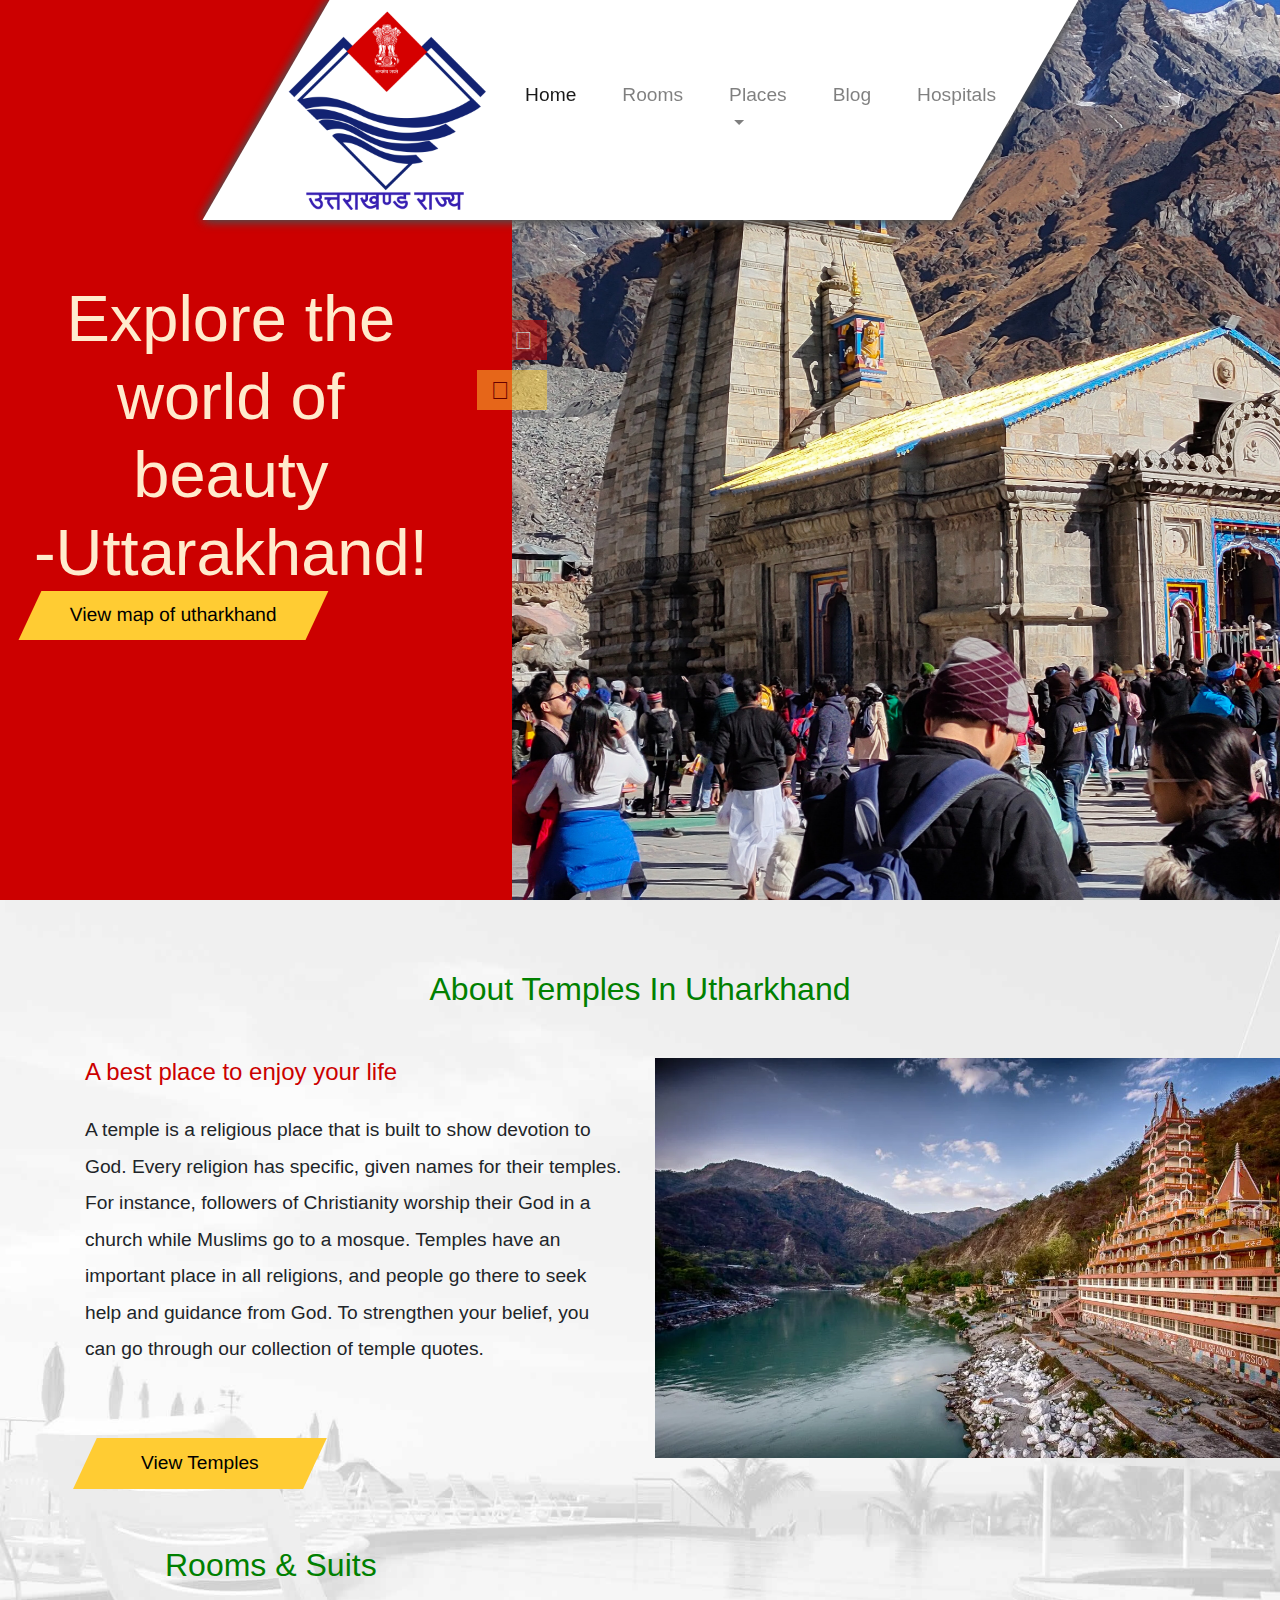
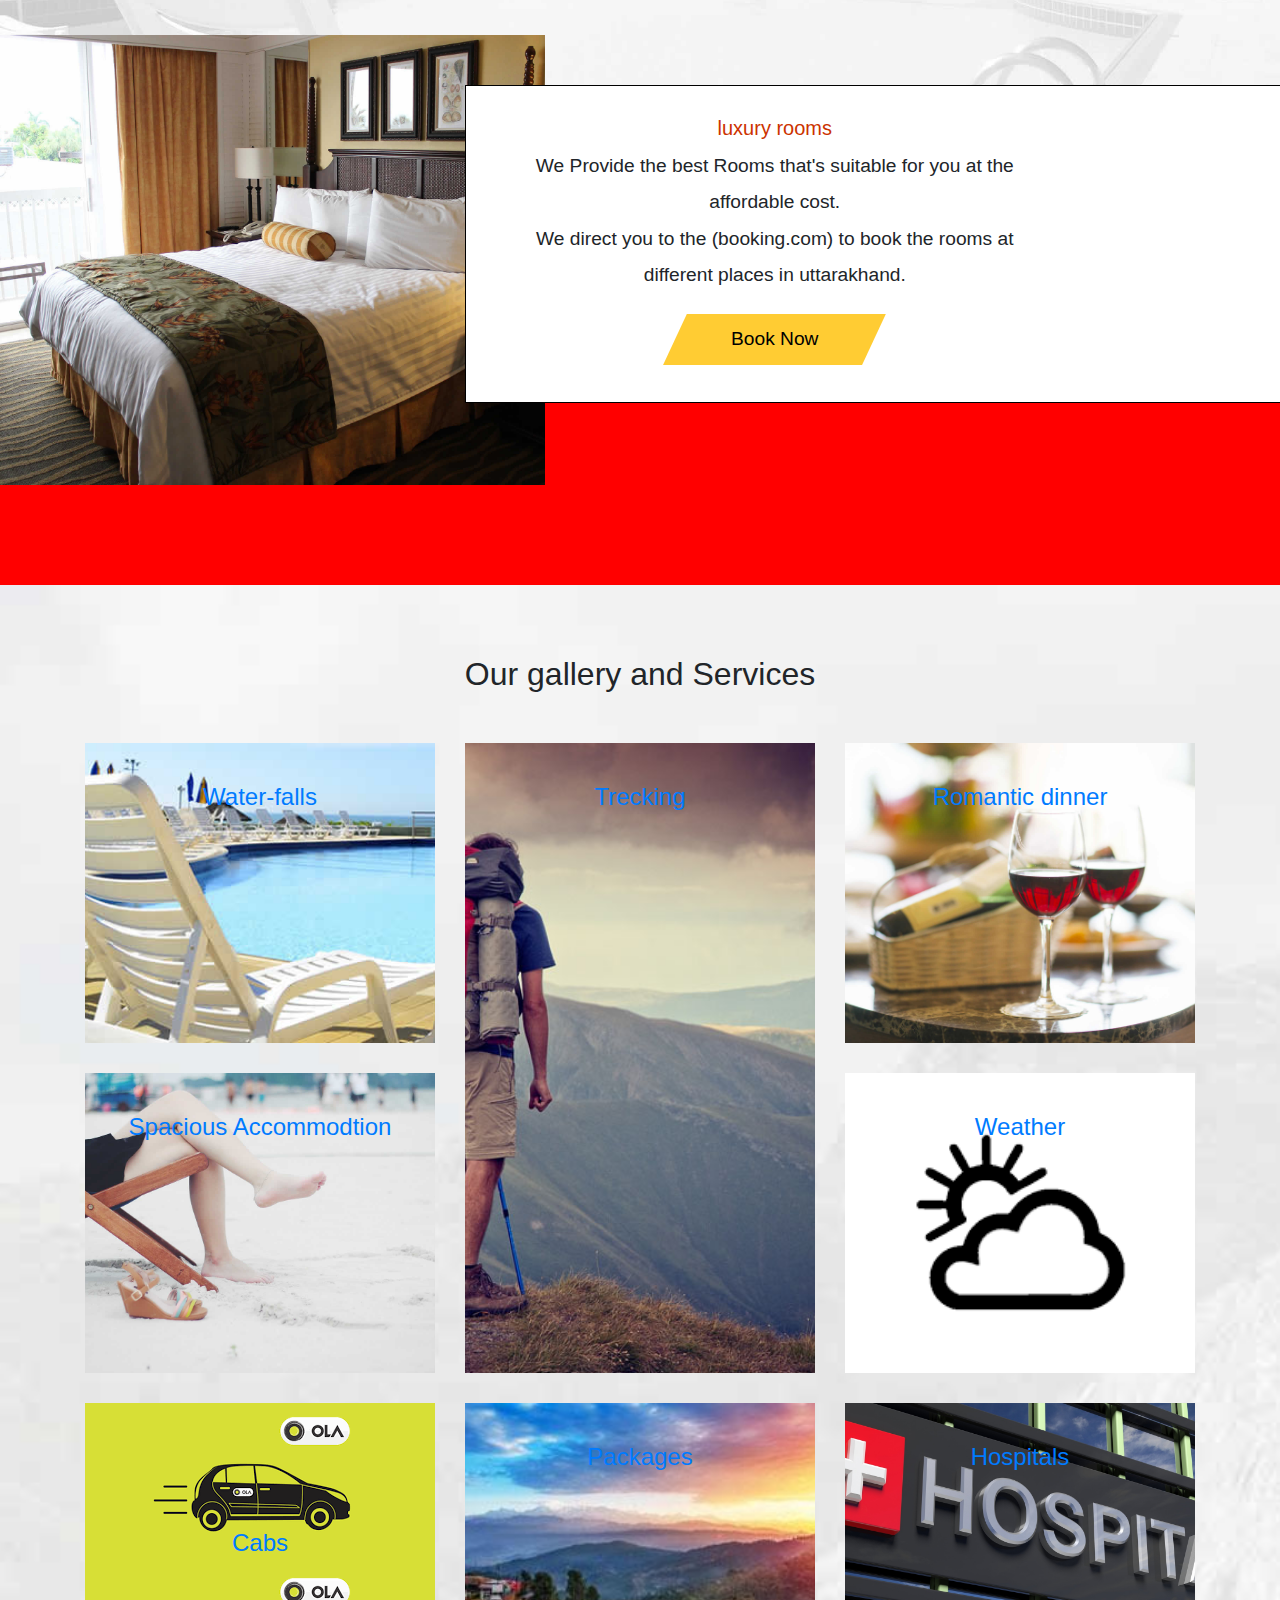
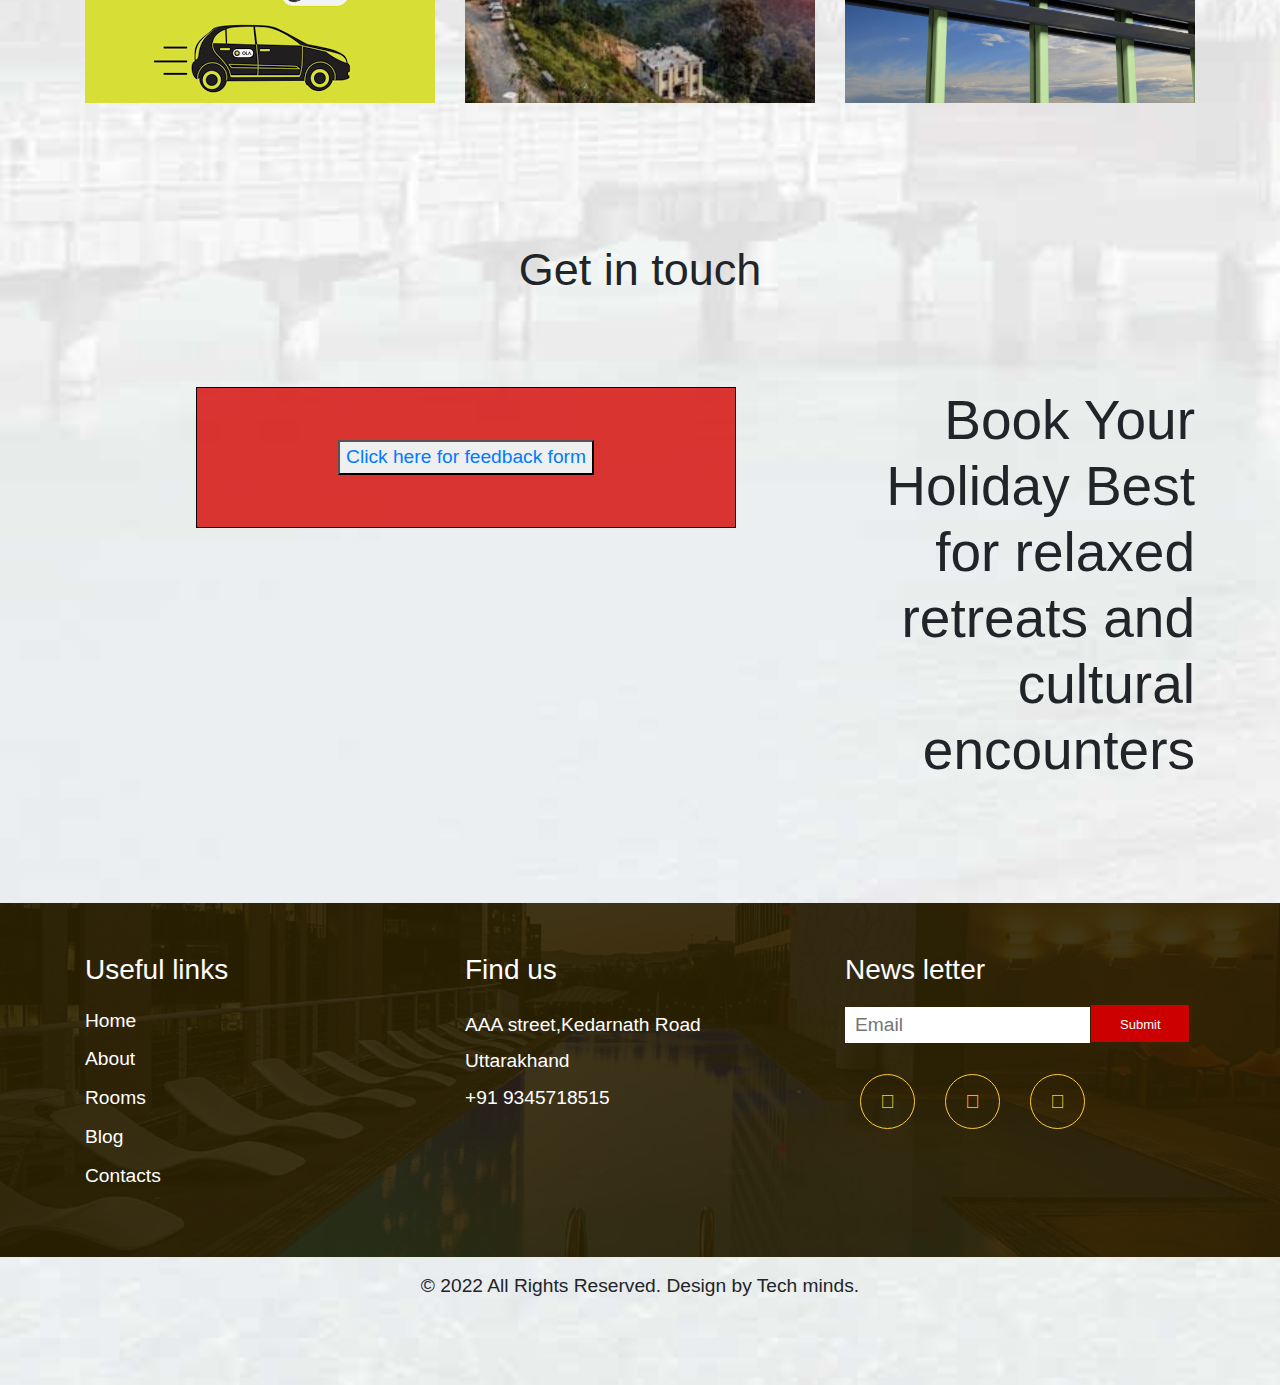
<file: Index.html>
<!DOCTYPE html>
<html>
  <head>
    <meta charset="utf-8" />
    <meta name="viewport" content="width=device-width, initial-scale=1.0" />
    <title>Tourist Guide:Utharkhand</title>
    <link rel="stylesheet" href="css/bootstrap.min.css" />
    <link rel="stylesheet" href="css/fontawesome.min.css" />
    <link rel="stylesheet" href="css/style.css" />
    <link rel="stylesheet" href="snow.css" />
    <link
      href="https://fonts.googleapis.com/css?family=Lobster|Lobster+Two|Noto+Serif"
      rel="stylesheet"
    />
    <link
      href="https://fonts.googleapis.com/css?family=Roboto"
      rel="stylesheet"
    />
  </head>
  <body>
   
<div class="snowflakes" aria-hidden="true">
  <div class="intro"></div>
  <div class="snowflake">
  ❅
  </div>
  <div class="snowflake">
  ❅
  </div>
  <div class="snowflake">
  ❆
  </div>
  <div class="snowflake">
  ❄
  </div>
  <div class="snowflake">
  ❅
  </div>
  <div class="snowflake">
  ❆
  </div>
  <div class="snowflake">
  ❄
  </div>
  <div class="snowflake">
  ❅
  </div>
  <div class="snowflake">
  ❆
  </div>
  <div class="snowflake">
  ❄
  </div>
</div>
    <nav
      class="navbar navbar-expand-lg navbar-light bg-light text-capitalize main-font-family"
    >
    
      <div class="container">
        <a class="navbar-brand" href="Index.html"
          ><img src="imgs/govt.png" width="200" height="200" alt="#"
        /></a>
        
        <button
          class="navbar-toggler"
          type="button"
          data-toggle="collapse"
          data-target="#show-menu"
          aria-controls="navbarSupportedContent"
          aria-expanded="false"
          aria-label="Toggle navigation"
        >
          <span class="navbar-toggler-icon"></span>
        </button>

        <div class="collapse navbar-collapse" id="show-menu">
          <ul class="navbar-nav ml-auto">
            <li class="nav-item active">
              <a class="nav-link" href="#home"
                >Home <span class="sr-only">(current)</span></a
              >
            </li>
            <li class="nav-item">
              <a class="nav-link" href="#room">rooms</a>
            </li>
            <li class="nav-item dropdown">
              <a
                class="nav-link dropdown-toggle"
                href="#"
                id="navbarDropdown"
                role="button"
                data-toggle="dropdown"
                aria-haspopup="true"
                aria-expanded="false"
              >
                Places
              </a>
              <div class="dropdown-menu" aria-labelledby="navbarDropdown">
                <a class="dropdown-item" href="weather.html" target="new">Auli</a>
                <a class="dropdown-item" href="temples.html">Chopta</a>
                <a class="dropdown-item" href="#">Nainital</a>
                <a class="dropdown-item" href="#">Mussoorie</a>
                <a class="dropdown-item" href="#">Chakrata</a>
                <a class="dropdown-item" href="#">Munsiyari</a>
                <a class="dropdown-item" href="#">Rishikesh</a>
                 <a class="dropdown-item" href="#">Kedarnath</a> 
                <a class="dropdown-item" href="#">Almora</a>
                
                <a
                class="nav-link dropdown-toggle"
                href="#"
                id="navbarDropdown"
                role="button"
                data-toggle="dropdown"
                aria-haspopup="true"
                aria-expanded="false"
              >     Char dham
              </a>
              <div class="dropdown-menu" aria-labelledby="navbarDropdown">
              <a class="dropdown-item" href="#">Yamunotri</a>
              <a class="dropdown-item" href="#">Gangotri</a>
              <a class="dropdown-item" href="#" >Kedarnath</a>
              <a class="dropdown-item" href="#">Badrinath</a>
            </div>
                </canvas>
                <div class="dropdown-divider"></div>
              </div>
            </li>

            <li class="nav-item">
              <a class="nav-link" href="#blog">blog</a>
            </li>
            <li class="nav-item">
              <a class="nav-link" href="#hs" target="new">Hospitals</a>
            </li>
          </ul>
        </div>
      </div>
    </nav>
    
    <header id="home">
      <div class="small-container">
        
        <form class="main-font-family text-center">
          <input type="search" />
          <i class="fas fa-search"></i>
          <input type="submit" value="Search" />
        </form>
        
        <div class="row">
          <div
            class="col-lg-4 col-12 lobster-font-family d-flex align-items-center"
          >
          
          <h1 style="color:blanchedalmond;">Explore the world of beauty <br>-Uttarakhand!</h1>
            <button><a href="https://www.google.com/maps/place/Uttarakhand/data=!4m2!3m1!1s0x3909dcc202279c09:0x7c43b63689cc005?sa=X&ved=2ahUKEwjWj-S1uZj2AhUdzTgGHeEFBrgQ8gF6BAgSEAE" target="new">View map of utharkhand</a></button>
          </div>
        </div>
        <div
          class="h-slider roboto-font-family welcome d-flex align-items-center justify-content-center"
        >
          
          <div id="headerslider" class="carousel slide" data-ride="carousel">
            <div class="carousel-inner">
              <div class="carousel-item carousel-three active"></div>
              <div class="carousel-item carousel-two"></div>
              <div class="carousel-item carousel-one"></div>
              <div class="carousel-item carousel-four"></div>
            </div>
            <a
              class="carousel-control-prev"
              href="#headerslider"
              role="button"
              data-slide="prev"
            >
              <i class="fas fa-angle-double-left"></i>
              <span class="sr-only">Previous</span>
            </a>
            <a
              class="carousel-control-next"
              href="#headerslider"
              role="button"
              data-slide="next"
            >
              <i class="fas fa-angle-double-right"></i>
              <span class="sr-only">Next</span>
            </a>
          </div>
        </div>
      </div>
      <div class="st-rec"></div>
      <div class="rd-rec"></div>
    </header>
   
    <div class="about lobster-font-family booknow">
      <div class="container ">
        <h2 class="text-center text-capitalize">About temples in utharkhand</h2>
        <img src="imgs/shape.png" />
        <div class="row">
          <div class="col-lg-6 col-12">
            <h4>A best place to enjoy your life</h4>
            <p>
              A temple is a religious place that is built to show devotion to God. 
              Every religion has specific, given names for their temples. For instance, 
              followers of Christianity worship their God in a church while Muslims go to a mosque.
               Temples have an important place in all religions, and people go there to seek help and guidance from God.
                To strengthen your belief, you can go through our collection of temple quotes.
            </p>
            <button><a id="bok" href="temples.html" target="new">View Temples</a></button>
          </div>
          
          <div class="col-lg-6 col-12">
            <div class="img"></div>
          </div>
        </div>
        <h2 class="text-capitalize" id="room">rooms & suits</h2>
        <div class="place">
          <ul class="textt">
            <h1>Places</h1>
            <li><a href="places/almora.html" class="plc-link">Almora</a></li>
            <li><a href="places/Auli.html" class="plc-link">Auli</a></li>
            <li><a href="places/almora.html" class="plc-link">Chakrata</a></li>
            <li><a href="places/almora.html" class="plc-link">Chopta</a></li>
            <li><a href="places/almora.html" class="plc-link">Kedarnath</a></li>
            <li><a href="places/almora.html" class="plc-link">Mussoorie</a></li>
            <li><a href="places/almora.html" class="plc-link">Nainital</a></li>
            <li><a href="places/almora.html" class="plc-link">Rishikesh</a></li>
          </ul>
        </div>
        <div class="row">
          <div class="col-lg-4 col-12">
            <div class="img"></div>
          </div>
         
          <div class="col-lg-8 col-12">
            <div class="block">
              <div>
                <img src="imgs/shape.png" />
                <h5>luxury rooms</h5>
                <p>
                  We Provide the best Rooms that's suitable for you at the affordable cost.<br>We direct you to the (booking.com) to book the rooms at different places in uttarakhand.
                </p>
                <button  class="bookkk">
                  <a href="#bok" target="" class="text-capitalize">Book Now</a>
                </button>
              </div>
            </div>
          </div>
        </div>
      </div>
    </div>
   
    <div class="gallery lobster-font-family" id="blog">
      <div class="container">
        <h2 class="text-calitalize text-center">Our gallery and Services</h2>
        <div class="row">
          <div class="col-lg-4 col-md-6 col-12">
            <div class="pic-one"><h4><a href="https://www.euttaranchal.com/tourism-theme/waterfalls-68.php">Water-falls</a></h4>
            </div>
            <div class="pic-two"><h4><a href="https://www.tripadvisor.com/HotelsList-Uttarakhand-Quiet-Resorts-zfp809966.html">Spacious Accommodtion</a></h4></div>
            <div class="pic-seven"><h4><a href="https://www.olacabs.com/fares/dehradun/toll_details"><br><br><br>Cabs</a></h4></div>
          </div>
          <div class="col-lg-4 col-md-6 col-12">
            <div class="pic-three active"><h4><a href="https://www.euttaranchal.com/tourism-theme/trekking-10.php">Trecking</a></h4></div>
            <div class="pic-eight "><h4><a href="packages.html">Packages</a></h4></div>
            
          </div>
          <div class="col-lg-4 col-md-6 col-12">
            <div class="pic-four"><h4><a href="https://www.tripadvisor.com/Restaurants-g297686-Uttarakhand.html">Romantic dinner</a></h4></div>
            <div class="pic-five"><h4><a href="weather.html">Weather</a></h4></div>
              <div  id="hs" class="pic-six"><h4><a href="https://www.google.com/maps/d/u/0/edit?mid=1lAJ3bThm_B6p713kbXDBlMzv7ydjcM0h&usp=sharing">Hospitals</a></h4>
          </div>
        </div>
      </div>
    </div>
    
    <div class="contact main-font-family text-center">
      <div class="container">
        <h2 id="contact">Get in touch</h2>
        <div class="row">
          <div class="col-6">
            <div class="contact-form">
              <button><a href="feedback.php">Click here for feedback form</a></button>
              
            </div>
          </div>
          <div class="col-6">
            <h2 class="text-right">
              Book Your Holiday Best for relaxed retreats and cultural
              encounters
            </h2>
            <img src="imgs/shape.png" />
          </div>
        </div>
      </div>
      <div></div>
    </div>

    <footer class="noto-font-family">
      <div class="overlay">
        <div class="container">
          <div class="row">
            <div class="col-lg-4 col-md-6 col-12">
              <h3>Useful links</h3>
              <ul class="text-capitalize">
                <li><a href="#">Home</a></li>
                <li><a href="#">About</a></li>
                <li><a href="https://www.booking.com/region/in/uttarakhand.html" target="new">Rooms</a></li>
                <li><a href="#">Blog</a></li>
                <li><a href="#">Contacts</a></li>
              </ul>
            </div>
            <div class="col-lg-4 col-md-6 col-12">
              <h3>Find us</h3>
              <p>
                AAA street,Kedarnath Road<br>
                Uttarakhand<br>
                +91 9345718515<br>
              </p>
            </div>
            <div class="col-lg-4 col-md-6 col-12 form">
              <h3>News letter</h3>
              <form>
                <input type="email" placeholder="Email" />
                <input type="submit" />
              </form>
              <ul>
                <li>
                  <a href="https://www.facebook.com/euttaranchal/"><i class="fab fa-facebook-f"></i></a>
                </li>
                <li>
                  <a href="https://www.youtube.com/watch?v=waCc1H3zYBI" target="new"><i class="fab fa-youtube"></i></a>
                </li>
                <li>
                  <a href="https://www.instagram.com/uttarakhand_tourismofficial/?hl=en" target="new"><i class="fab fa-instagram"></i></a>
                </li>
              </ul>
            </div>
          </div>
        </div>
      </div>
      
    </footer>

    <div class="copyright noto-font-family">
      <p>
        © 2022 All Rights Reserved. Design by
        Tech minds.
      </p>
    </div>

    <script src="js/jquery-3.3.1.min.js"></script>
    <script src="js/bootstrap.min.js"></script>
    <script>
      $(function () {
        "use strict";

        var winH = $(window).height();

        $("header").height(winH);

        $(".navbar ul.navbar-nav li a").on("click", function (e) {
          var getAttr = $(this).attr("href");

          e.preventDefault();
          $("html").animate({ scrollTop: $(getAttr).offset().top }, 1000);
        });
      });
    </script>
  </body>
</html>
</file>
<file: css/style.css>
body {
    overflow-x: hidden;
    font-family: sans-serif;
}

li {
    list-style-type: none;
}

a:hover {
    text-decoration: none
}

body {
    font-size: 1.2rem;
}

.small-container {
    width: 95%;
    margin: 0 auto;
}

.main-font-family {
    font-family: 'Lobster Two', cursive;
}

.noto-font-family {
    font-family: 'Noto Serif', serif;
}

.lobster-font-family {
    font-family: 'Lobster', cursive;;
}

.roboto-font-family {
    font-family: 'Roboto', sans-serif;
}

.overlay {
    background-color: rgba(43, 33, 2, .9);
    height: 100%;
    width: 100%;
}

/* navbar */

.navbar {
    background-color: transparent !important;
    position: absolute;
    width: 100%;
    z-index: 100;
    top: 0;
    left: 0;
    padding-top: 0;
}

.navbar ul li {
    padding: 0 15px;
}

.navbar .container {
    width: 60%;
    background-color: white;
    transform: skew(-30deg);
    padding: 5px 20px;
    box-shadow: 1px 1px 10px #4e4e4e, -1px -1px 10px #4e4e4e;
}

.navbar .book {
    background-color: #cc0000;
}

.navbar .book a {
    color: white !important;
    padding: 0px 10px;
}

.navbar .navbar-nav {
    transform: skew(30deg);
    margin-right: 30px;
}

/* header */

header {
    color: white;
    background: #cc0000;
    text-align: center;
    position: relative;
    overflow: hidden;
}

header h1 {
    font-size: 65px;
    position: absolute;
    z-index: 15;
}

header h1 span {
    color: black;
    border: 1px solid #FFF;
    font-size: 120px;
    line-height: 2;
    padding: 10px
}

header .small-container {
    padding-top: 150px;
    position: relative;
    width: 100%;
}

header button {
    display: block;
    transform: skew(-25deg);
    padding: 10px 40px;
    border: none;
    background-color: #ffcc33;
    position: absolute;
    bottom: 0;
}

header button a {
    color: black;
}

header form {
    position: relative;
    width: 500px;
    margin: 0 auto;
    margin-bottom: 50px;
    z-index: 50;
    display: flex;
}

header form input[type='search'] {
    width: 70%;
    border: none;
    padding: 5px 5px 5px 30px;
}

header form i {
    color: black;
    position: absolute;
    left: 7px;
    top: 8px;
}

header input[type="submit"] {
    width: 30%;
    position: relative;
    right: 0;
    border: none;
    height: 40px;
    background-color: #cc0000;
    color: white;
}

header .welcome {
    position: relative;
    left: 15px;
}

.st-rec, .rd-rec {
    width: 200px;
    height: 50px;
    background-color: white;
    position: absolute;
    top: 0;
    display: none;
}

.st-rec {
    left: 0;
}

.rd-rec {
   right: 0; 
}

header .carousel-control-next, header .carousel-control-prev {
    position: absolute;
    left: -35px;
    bottom: 0;
    width: 70px;
    height: 40px;
    z-index: 3;
    font-size: 25px;
}

header .carousel-control-next {
    background-color: #cc0000;
    text-align: right !important;
    top: 320px;
}

header .carousel-control-prev {
    background-color: #ffcc33;
    color: black !important;
    top: 370px;
}

header .carousel-control-next i {
    width: 60%;
    margin: 0 auto;
    text-align: right;
}

header .carousel-control-prev i {
    width: 60%;
    margin: 0 auto;
    text-align: left;
}

header .h-slider {
    position: absolute;
    height: 100vh;
    top: 0;
    width: 60%;
    left: 40%;
    padding-top: 0;
}

header .carousel,
header .carousel-inner,
header .carousel img,
header .carousel-item, 
header .carousel-item.active {
    height: 100%;
    height: 100%
}

header .row {
    padding: 0 30px;
    height: 400px
}

header .slide,
header .carousel-inner {
    width: 100%;
    height: 100%;
}

header .carousel-item {
    background-position: center;
    background-size: cover;
    width: 100%;
    height: 100%;
}

.text-capitalize{
    color:green
}

header .carousel-one {
    background-image: url(../imgs/ub3.jpg);
}

header .carousel-two {
    background-image: url(../imgs/ub2.jpg);
}
header .carousel-three {
    background-image: url(../imgs/ub4.jpg);
}
header .carousel-four {
    background-image: url(../imgs/ub5.jpg);
}

header button a {
    transform: skew(26deg);
    float: left;
    width: 100%;
}

.navbar-brand {
    float: left;
    transform: skew(30deg);
}

/* about */

.about {
    padding-top: 70px;
    background-image: url(../imgs/bg.jpg);
    background-size: 100% 90%;
    background-repeat: no-repeat;
    margin-bottom: 100px;
    position: relative;
    overflow: hidden;
}

.about h2 {
    margin-bottom: 50px
}

.about h2 + img {
    position: absolute;
    height: 200px;
    width: 200px;
    top: -20px;
    left: -30px;
    z-index: -1
}

.about h4 {
    color: #cc0000;
    margin-bottom: 25px
}

.about p {
    line-height: 1.9;
    margin-bottom: 70px;
}

.about button {
    background-color: #ffcc33;
    border: none;
    transform: skew(-25deg);
}

.about button a {
    color: #000;
    padding: 10px 50px;
    display: block;
    float: left;
    transform: skew(25deg);
}

.about .container > .row:first-of-type {
    margin-bottom: 50px
}

.about .container > .row:first-of-type .img {
    background-image: url('../imgs/temple.jpg');
    background-size: cover;
    height: 400px;
    width: 659px;
    position: relative;
}

.about .container h2:last-of-type {
    margin-left: 80px;
}

.about .container > .row:last-of-type .img {
    height: 450px;
    width: 580px;
    right: 120px;
    background-image: url('../imgs/pic1.jpg');
    background-size: cover;
    position: relative
}

.about .block {
    background-color: white;
    width: 850px;
    padding: 30px 40px;
    text-align: center;
    position: relative;
    top: 50px;
    border: 1px solid black;
}

.about .block > div {
    width: 70%
}

.about .block strong {
    font-size: 43px;
    font-weight: normal;
}

.about .block h5 {
    color: #cc3300;
}

.about .block p {
    margin: 0 auto;
    margin-bottom: 20px
}

.about .block img {
    position: absolute;
    height: 200px;
    width: 200px;
    top: 50px;
    right: -40px;
    display: none;
}

/* gallery */

.gallery {
    padding: 70px 0;
    background-image: url('../imgs/pic9.jpg');
    background-size: cover;
}

.gallery h2 {
    margin-bottom: 50px
}

.gallery .col-lg-4 > div{
    height: 300px;
    width: 100%;
    margin-bottom: 30px;
    position: relative
}

.gallery .col-lg-4 > div h4 {
    position: relative;
    top: 40px;
    z-index: 3;
    text-align: center;
}

.gallery .col-lg-4 > div.active {
    height: 630px
}


.gallery img {
    width: 100%;
    height: 100%;
}

.gallery .pic-one,
.gallery .pic-two,
.gallery .pic-three,
.gallery .pic-four,
.gallery .pic-five ,
.gallery .pic-six,
.gallery .pic-eight{
    background-position: center;
    background-size: cover;
}

.gallery .pic-one {
    background-image: url('../imgs/pic6.jpg');
    transition:scale(1.10);
}

.gallery .pic-two {
    background-image: url('../imgs/pic3.jpg')
}
.gallery .pic-three {
    background-image: url('../imgs/trecking.jpg')
}
.gallery .pic-four {
    background-image: url('../imgs/pic2.jpg')
}
.gallery .pic-five {
    background-image: url('../imgs/weather-logo.png')
}
.gallery .pic-six {
    background-image: url('../imgs/Hospital.jpg')
}
.gallery .pic-seven {
    background-image: url('../imgs/ola.png') ;
}

.gallery .pic-eight {
    background-image: url('../imgs/pk.jpg') ;
}

/* .gallery .pic-nine {
    background-image: url('../ imgs/weather-logo.png');
} */

/* slider */

.slider {
    height: 450px;
    padding: 50px 0;
    margin-bottom: 30px
}

.slider h2 {
    font-size: 45px;
}
    
.slider .carousel-indicators li {
    background-color: #ffcc00;
    padding: 6px;
    border-radius: 0;
    opacity: 1;
}

.slider .carousel-indicators li.active {
    background-color: #000;
}

.slider .carousel-inner {
    height: 400px
}

.slider .carousel-inner .carousel-item {
    height: 100%
}

.slider .carousel-inner .carousel-item h5, .slider .carousel-inner .carousel-item p {
    color: black;
}

.slider .carousel-inner .carousel-item h5 {
    color: #ffcc00;
    font-size: 25px
}

.slider .carousel-inner .carousel-item img {
    width: 150px;
    height: 150px;
    border-radius: 50%;
    margin-bottom: 30px
}

.carousel-caption {
    box-shadow: 5px 5px 10px #e0dddd, -5px -5px 10px #e0dddd;
}

.carousel-indicators {
    bottom: -40px;
}

/* contact */

.contact {
    padding: 30px 0 70px;
    position: relative;
    margin-top: 80px;
}

.contact .container > h2 {
    font-size: 45px;
    margin-bottom: 90px;
}

.contact .col-6 h2 {
    font-size: 55px;
    width: 70%;
    float: right
}

.contact .contact-form {
    background-color: rgba(212,5,1,.8);
    padding: 52px;
    border: 1px solid #000;
    position: relative;
    left: 111px;
}

.contact form input, .contact form textarea {
    width: 100%;
    margin-bottom: 20px;
    padding: 5px 10px;
}

.contact form textarea {
    resize: none;
    height: 100px;
}

.contact form input[type="submit"] {
    width: 120px;
    height: 40px;
    background-color: #ffcc33;
    border: none;
    margin-bottom: 0;
}

.contact > div:last-of-type {
    z-index: -1;
    position: absolute;
    height: 570px;
    width: 680px;
    left: 0;
    bottom: 0px;
    background-image: url(../imgs/pic1.jpg);
    background-size: cover;
}

.contact .row > .col-6:last-of-type {
    position: relative
}

.contact h2 + img {
    position: absolute;
    height: 200px;
    width: 200px;
    right: -120px;
    z-index: -3;
}

/* footer */

footer {
    background-image: url('../imgs/pic8.jpg');
    background-size: cover;
    color: white
}

footer a {
    color: white
}

footer a:hover {
    color: #ffcc33;
}

footer h3 {
    margin-bottom: 20px
}

footer ul {
    padding-left: 0;
}

footer ul li {
    margin-bottom: 10px;
}

footer p {
    line-height: 1.9;
} 

footer .overlay {
    padding: 50px;
}

footer .form ul {
    overflow: hidden;
    margin-top: 30px;
}

footer .form ul li {
    float: left;
    padding: 0 15px;
}

footer .form ul li a {
    color: #ffcc33;
    padding: 0 13px;
    border: 1px solid #ffcc33;
    border-radius: 50%;
    display: block;
    text-align: center;
    width: 55px;
    height: 55px;
    line-height: 53px;
}

footer .form ul li a i {
    width: 15px;
    text-align: center;
}

footer form input:first-of-type {
    padding-left: 10px;
    width: 70%;
    border: none;
    padding: 4px 10px;
}

footer form input:last-of-type {
    width: 28%;
    position: relative;
    right: 4px;
    border: none;
    padding: 7px 7px 6px;
    background-color: #cc0000;
    color: white;
    cursor: pointer;
    font-size: 13px;
    top: -2px;
    height: 37px;
}

.copyright {
    text-align: center;
    padding: 15px 0;
}

.copyright p {
    margin: 0
}

.copyright p a {
    color: #222;
}

.copyright p a:hover,
.copyright p a:focus {
   color: #cc0000;
}

/* media queries */

@media (max-width: 1200px) {
    
    /* navbar */
    
    .navbar ul li {
        padding: 0 5px;
    }
    .st-rec, .rd-rec {
        width: 130px
    }
    
    /* header */
    
    header h1 {
        font-size: 45px;
    }
    header h1 span {
       font-size: 55px;
    }
    
    /* about */
    
    .about .block {
        width: 750px;
    }
    
    /* contact */
    
    .contact > div:last-of-type {
        width: 600px;
    }
}

@media (max-width: 992px) {
    
    /* navbar */
    
    .navbar {
        background-color: #FFF !important
    }
    .navbar .container {
        transform: skew(0deg);
    }
    .navbar ul li {
        margin: 10px 0;
    }
    .navbar .container {
        box-shadow: none;
    }    
    .navbar .navbar-nav {
        transform: skew(0deg)
    }

    /* header */
    
    header {
        background-size: 100% 92.4%;
        background-position: bottom;
    }
    header button {
        position: static;
    }
    header .d-flex {
        display: block !important
    }
    header .col-lg-4 {
        order: 2
    }
    header .col-lg-4 h2 {
        margin-bottom: 20px
    }
    header .col-lg-8 {
        order: 1;
        margin-bottom: 50px;
    }
    header .welcome {
        position: relative;
        left: 0
    }
    .st-rec, .rd-rec {
        display: none
    }
    header .row {
        position: absolute;
        z-index: 15px;
        display: none
    }
    header .h-slider {
        width: 100%;
        top: -111px
    }
    header .carousel-control-next {
        left: auto;
        top: 48%
    }
    header .carousel-control-prev {
        left: 0;
        top: 48%
    }
    header .d-flex {
        display: flex !important;
    }

    .navbar-brand {
       float: left;
       transform: skew(0deg);
    }
    
    /* about */
    
    .about .container > .row:first-of-type .col-12:first-of-type {
        order: 2;
        margin-top: 50px
    }
    .about .container > .row:first-of-type .col-12:last-of-type {
        order: 1;
    }
    .about .block > div {
        width: 100%;
    }
    .about .container > .row:last-of-type .img {
        width: 100%;
        position: static;
    }
    .about .container > .row:last-of-type .block {
        position: static;
        width: 100%;
    }
    
    /* contact */
    
    .contact > div:last-of-type {
        width: 100%;
    }
    .contact .col-6 h2 {
        font-size: 45px;
        margin-top: 55px;
        color: white;
    }
    .contact .contact-form {
        left: 0; 
        width: 400px;
    }
    
    /* footer */
    
    footer .col-lg-4 {
        margin-bottom: 40px
    }
}

@media (max-width: 768px) {
    
    .about .container > .row:first-of-type .img {
        width: 500px;
    }
    .about .container > .row:last-of-type .img {
        height: 350px;
    }
    
    .contact .col-6 h2 {
        display: none
    }

    .navbar-brand {
        float: left;
        transform: skew(0);
        width: 100%;
        margin: 0;
        text-align: center;
    }

    .navbar .container {
        width: 100%;
        padding: 5px 0;
    }

    header form {
        width: 100%;
        display: flex;
    }


}

@media (max-width: 576px) {
    
    header .carousel-control-next,
    header .carousel-control-prev {
        display: none;
    }
    
    .about .container > .row:first-of-type .img {
        width: 400px;
    }
}

#lk{
    text-decoration-color: #cc0000;
}

.place{
    height:100vh;
    width: 100vw;
    background-color: #000;
    background: linear-gradient(rgba(0, 0, 0, 0.747),rgba(0, 0, 0, 0.774));
    position: absolute;
    z-index:100;
    display: none;
    bottom:0;
    right:0;
    position: fixed;
    
}
.textt{
    transition: all 0.5s;
    padding: 18px;
    width:400px;
    margin-left: auto;
    margin-right: auto;
    margin-top: 10%;
    background-color: white;
    display: flex;
    display: block;
    justify-content:center ;
    align-items: center;
    flex-direction: column;
    text-align: center;
    border-radius: 9px;
}
.textt:hover{
    background-color: rgb(212, 217, 228);
}
.booknow{
    position:relative;
}

.plc-link,
.plc-link:visited{
    display: block;
    font-size: 20px;
    padding: 8px;
    color: #555;
}

.plc-link:hover,
.plc-link:active{
    color: brown;
    font-size: 24px;
}
</file>
<file: snow.css>
body{
    background:red;
  }
  .intro a{
    color:#fff;
    font-family:
  }
  /* customizable snowflake styling */
  .snowflake {
    color: #fff;
    font-size: 1em;
    font-family: Arial;
    text-shadow: 0 0 1px #000;
  }
  
  @-webkit-keyframes snowflakes-fall{0%{top:-10%}100%{top:100%}}@-webkit-keyframes snowflakes-shake{0%{-webkit-transform:translateX(0px);transform:translateX(0px)}50%{-webkit-transform:translateX(80px);transform:translateX(80px)}100%{-webkit-transform:translateX(0px);transform:translateX(0px)}}@keyframes snowflakes-fall{0%{top:-10%}100%{top:100%}}@keyframes snowflakes-shake{0%{transform:translateX(0px)}50%{transform:translateX(80px)}100%{transform:translateX(0px)}}.snowflake{position:fixed;top:-10%;z-index:9999;-webkit-user-select:none;-moz-user-select:none;-ms-user-select:none;user-select:none;cursor:default;-webkit-animation-name:snowflakes-fall,snowflakes-shake;-webkit-animation-duration:10s,3s;-webkit-animation-timing-function:linear,ease-in-out;-webkit-animation-iteration-count:infinite,infinite;-webkit-animation-play-state:running,running;animation-name:snowflakes-fall,snowflakes-shake;animation-duration:10s,3s;animation-timing-function:linear,ease-in-out;animation-iteration-count:infinite,infinite;animation-play-state:running,running}.snowflake:nth-of-type(0){left:1%;-webkit-animation-delay:0s,0s;animation-delay:0s,0s}.snowflake:nth-of-type(1){left:10%;-webkit-animation-delay:1s,1s;animation-delay:1s,1s}.snowflake:nth-of-type(2){left:20%;-webkit-animation-delay:6s,.5s;animation-delay:6s,.5s}.snowflake:nth-of-type(3){left:30%;-webkit-animation-delay:4s,2s;animation-delay:4s,2s}.snowflake:nth-of-type(4){left:40%;-webkit-animation-delay:2s,2s;animation-delay:2s,2s}.snowflake:nth-of-type(5){left:50%;-webkit-animation-delay:8s,3s;animation-delay:8s,3s}.snowflake:nth-of-type(6){left:60%;-webkit-animation-delay:6s,2s;animation-delay:6s,2s}.snowflake:nth-of-type(7){left:70%;-webkit-animation-delay:2.5s,1s;animation-delay:2.5s,1s}.snowflake:nth-of-type(8){left:80%;-webkit-animation-delay:1s,0s;animation-delay:1s,0s}.snowflake:nth-of-type(9){left:90%;-webkit-animation-delay:3s,1.5s;animation-delay:3s,1.5s}
  /* Demo Purpose Only*/
  .demo {
    font-family: 'Raleway', sans-serif;
      color:#fff;
      display: block;
      margin: 0 auto;
      padding: 15px 0;
      text-align: center;
  }
  .demo a{
    font-family: 'Raleway', sans-serif;
  color: #000;		
  }
</file>
